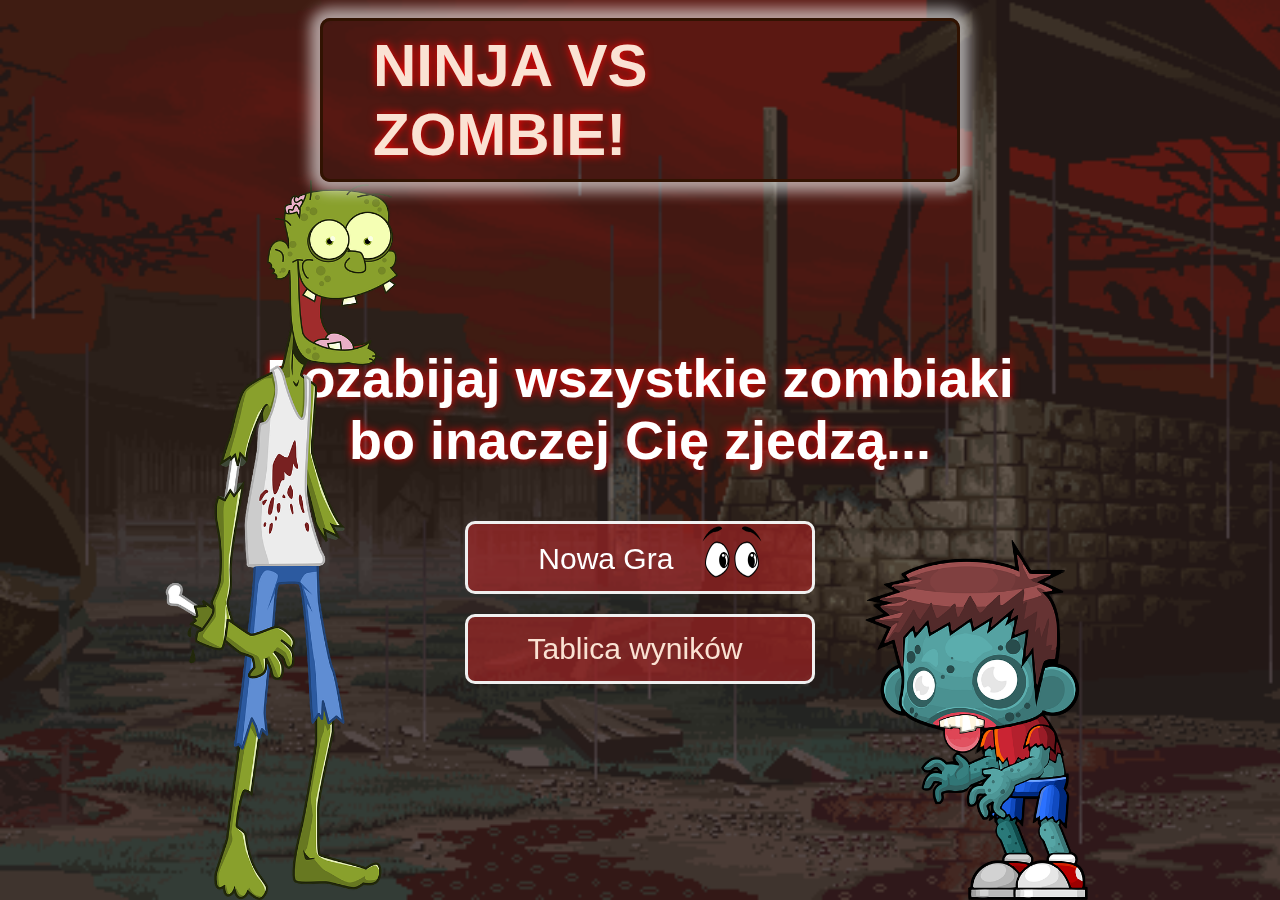
<file: index.html>
<!DOCTYPE html>
<html lang="en">

<head>
    <meta charset="UTF-8">
    <meta name="viewport" content="width=device-width, initial-scale=1.0">
    <title>Ninja vs Zombie</title>
    <link rel="stylesheet" href="https://pro.fontawesome.com/releases/v5.10.0/css/all.css"
        integrity="sha384-AYmEC3Yw5cVb3ZcuHtOA93w35dYTsvhLPVnYs9eStHfGJvOvKxVfELGroGkvsg+p" crossorigin="anonymous" />
    <link rel="preconnect" href="https://fonts.gstatic.com">
    <link href="https://fonts.googleapis.com/css2?family=Nova+Square&display=swap" rel="stylesheet">
    <link rel="stylesheet" href="./css/stylefirst.css">
</head>

<body>

    <h1 class="home-name">NINJA VS ZOMBIE!</h1>
    <div class="container">
        <div id="home" class="flex-column flex-center">
            <h1>Pozabijaj wszystkie zombiaki <br> bo inaczej Cię zjedzą...</h1>

            <img class="zombieImg" src="images/zombie-521243_1280.png" alt="zombie">
            <img class="litleZombie" src="images/male-1781413_640.png" alt="litlezombie">
            <a href="game.html" class="btn ">Nowa Gra <img class="eye" src="images/giphy.gif" alt="oko"></a>
            <a href="highscores.html" class="btn" id="highscore-btn">Tablica wyników <i class="fas fa-crown"></i></a>
        </div>
    </div>

</body>

</html>
</file>
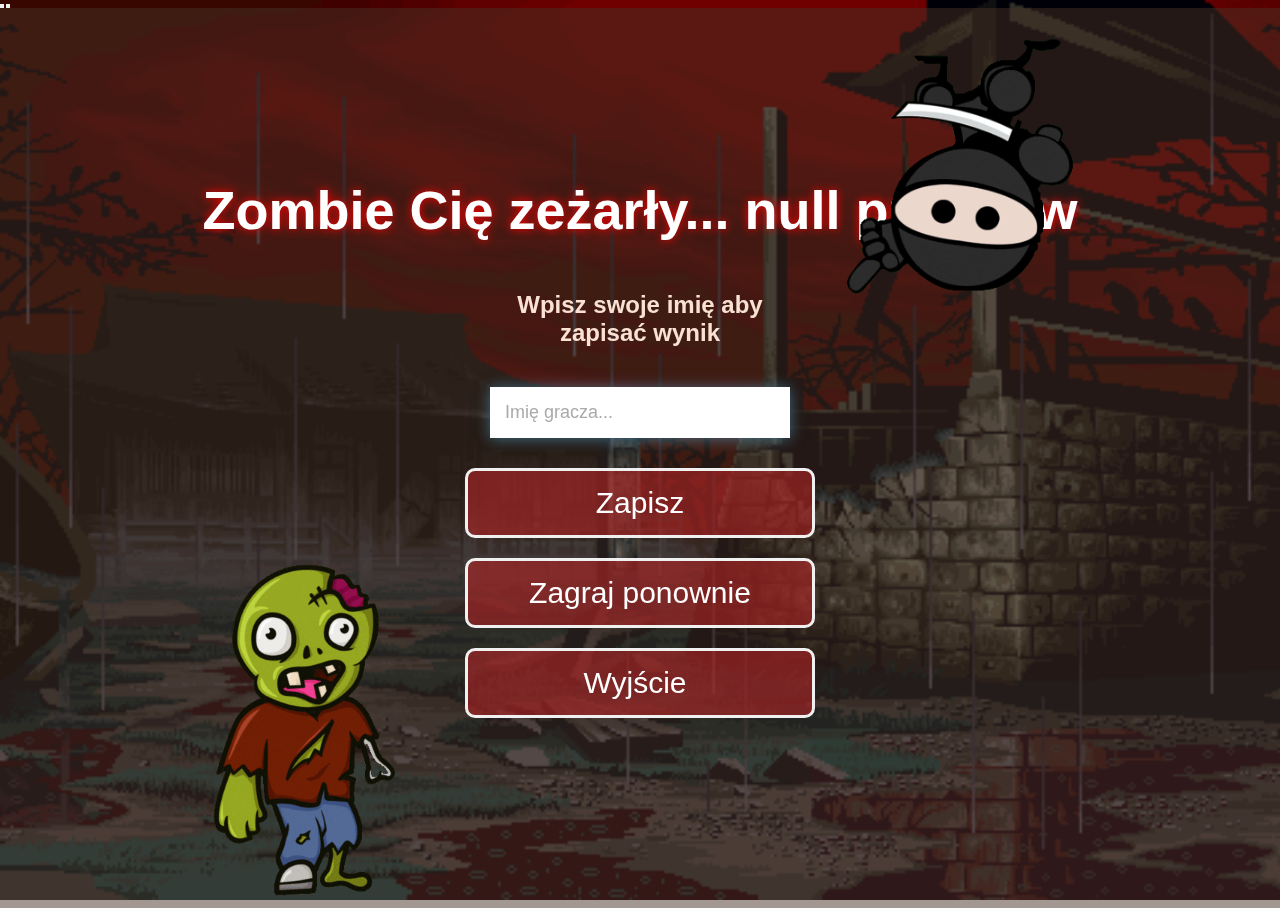
<file: end.html>
<!DOCTYPE html>
<html lang="en">

<head>
    <button id="bstop"><i class="fas fa-volume-mute"></i></button>
    <button id="bplay"><i class="fas fa-volume-up"></i></button>
    <meta charset="UTF-8">
    <meta name="viewport" content="width=device-width, initial-scale=1.0">
    <title>Document</title>
    <link rel="stylesheet" href="https://pro.fontawesome.com/releases/v5.10.0/css/all.css"
        integrity="sha384-AYmEC3Yw5cVb3ZcuHtOA93w35dYTsvhLPVnYs9eStHfGJvOvKxVfELGroGkvsg+p" crossorigin="anonymous" />
    <link rel="preconnect" href="https://fonts.gstatic.com">
    <link href="https://fonts.googleapis.com/css2?family=Nova+Square&display=swap" rel="stylesheet">
    <link rel="stylesheet" href="css/stylefirst.css">
</head>

<body>
    <div class="container">
        <div id="end" class="flex-center flex-column">
            <h1 id="finalScore">0</h1>
            <form class="end-form-container">
                <h2 id="end-text">Wpisz swoje imię aby zapisać wynik</h2>
                <input type="text" name="name" id="username" placeholder="Imię gracza...">
                <button class="btn" id="saveScoreBtn" type="submit" onclick="saveHighScore(event)"
                    disabled>Zapisz</button>
            </form>
            <a href="game.html" class="btn">Zagraj ponownie</a>
            <a href="index.html" class="btn">Wyjście <i class="fas fa-home"></i></a>
            <img class="zombieLoose" src="images/zombieLoose.gif" alt="bike">
            <img class="ninjaLoose" src="images/ninja.gif" alt="bike">
        </div>
    </div>
    <script src="js/end.js"></script>
</body>

</html>
</file>
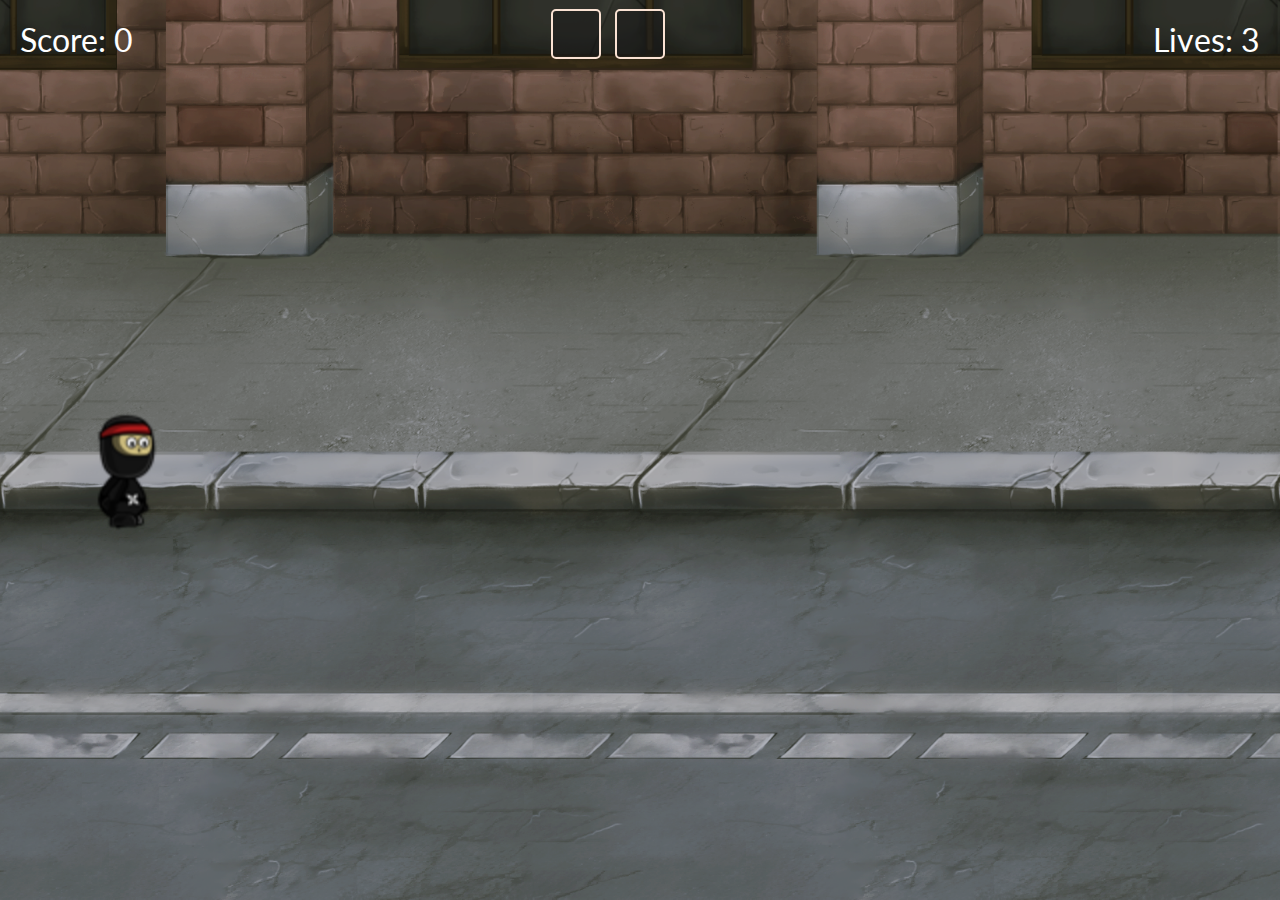
<file: game.html>
<!DOCTYPE html>
<html lang="en">


<head>
  <meta charset="UTF-8">
  <!-- <meta name="viewport" content="width=device-width, initial-scale=1.0"> -->
  <meta name="viewport" content="width=device-width, user-scalable=no">

  <title>Ninja vs zombie!</title>
  <link rel="stylesheet" href="https://pro.fontawesome.com/releases/v5.10.0/css/all.css"
    integrity="sha384-AYmEC3Yw5cVb3ZcuHtOA93w35dYTsvhLPVnYs9eStHfGJvOvKxVfELGroGkvsg+p" crossorigin="anonymous" />
  <link href="https://fonts.googleapis.com/css2?family=Lato&display=swap" rel="stylesheet">
  <link rel="stylesheet" href="css/style.css">
</head>

<body>
  <button id="bstop"><i class="fas fa-volume-mute"></i></button>
  <button id="bplay"><i class="fas fa-volume-up"></i></button>
  <div class="container" data-container>
    <div class="spaceship" data-spaceship></div>
    <section class="information">
      <article class="information__content" data-score>Scores: 0</article>
      <article class="information__content" data-lives>Lives: 3</article>
    </section>
    <div class="modal hide" data-modal>
      <div class="modal__content">
        <p class="modal__text" data-score-info>
          You loose! Start new game!
        </p>
        <button class="modal__button" data-button>MENU</button>
      </div>
    </div>
  </div>
  <script type="module" src="js/Game.js"></script>


</body>

</html>
</file>
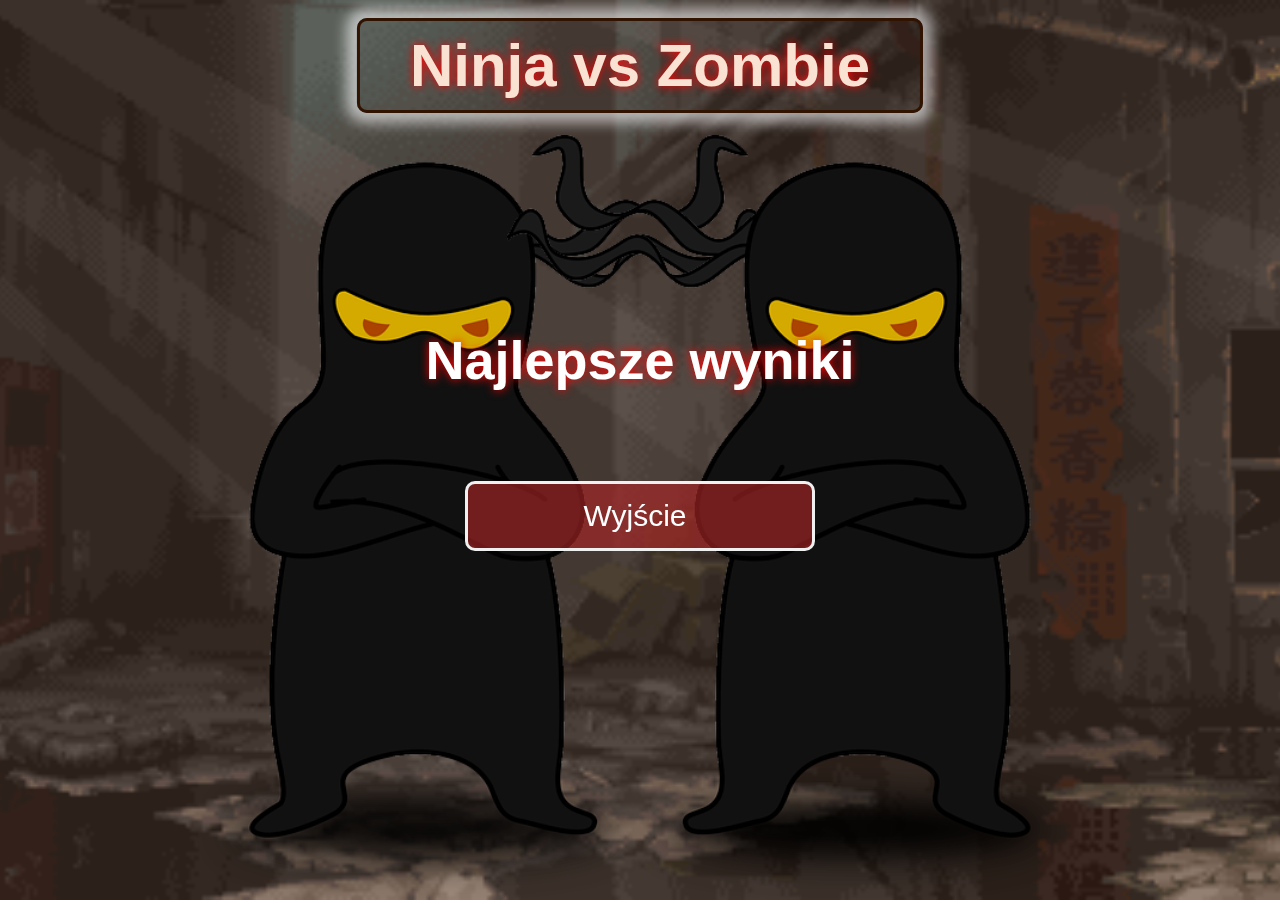
<file: highscores.html>
<!DOCTYPE html>
<html lang="en">

<head>
    <button id="bstop"><i class="fas fa-volume-mute"></i></button>
    <button id="bplay"><i class="fas fa-volume-up"></i></button>
    <meta charset="UTF-8">
    <meta name="viewport" content="width=device-width, initial-scale=1.0">
    <title>High Scores</title>
    <link rel="stylesheet" href="https://pro.fontawesome.com/releases/v5.10.0/css/all.css"
        integrity="sha384-AYmEC3Yw5cVb3ZcuHtOA93w35dYTsvhLPVnYs9eStHfGJvOvKxVfELGroGkvsg+p" crossorigin="anonymous" />
    <link rel="preconnect" href="https://fonts.gstatic.com">
    <link href="https://fonts.googleapis.com/css2?family=Nova+Square&display=swap" rel="stylesheet">
    <link rel="stylesheet" href="css/stylefirst.css">
    <link rel="stylesheet" href="css/highscores.css">
</head>

<body>
    <h1 class="home-name">Ninja vs Zombie</h1>
    <div class="container">
        <div id="highScores" class="flex-center flex-column">
            <img class="ninjaHighL" src="images/ninja-152415_640.png" alt="ninja">
            <img class="ninjaHighR" src="images/ninja-152415_640.png" alt="ninja">
            <h1 id="finalScore">Najlepsze wyniki</h1>
            <ul id="highScoresList">
            </ul>
            <a href="index.html" class="btn">Wyjście <i class="fas fa-home"></i></a>
        </div>
    </div>
    <script src="js/highscores.js"></script>
</body>

</html>
</file>
<file: css/stylefirst.css>
* {
    box-sizing: border-box;
    margin: 0;
    padding: 0;
    font-size: 62.5%;
    font-family: 'Arial';
}

body {
    overflow: hidden;
    background-image: url('../images/35c026d477407f8753824fb109b78dbf.gif');
    background-size: cover;
    background-repeat: no-repeat;
    background-position: bottom center;
    width: 100vw;
    height: 100vh;
}

/* #bstop,
#bplay {
    position: fixed;
    top: 5vh;
    left: 1vh;
    width: 50px;
    height: 50px;
    font-size: 40px;
    border-radius: 5px;
    line-height: 20px;
    z-index: 22;
    background-color: rgba(78, 42, 17, 0.281);
    color: rgb(250, 226, 211);
    cursor: pointer;
    border: 2px solid rgb(250, 226, 211);
}

#bstop {
    top: 15vh;
} */

#home {
    margin-top: 150px;
}

h1 {
    font-size: 5.4rem;
    color: rgb(255, 255, 255);
    margin-bottom: 5rem;
    text-shadow: 0 0 10px rgb(255, 2, 2);
}

h2 {
    font-size: 4rem;
    margin-bottom: 4rem;
}

.container {
    width: 100vw;
    height: 100vh;
    display: flex;
    justify-content: center;
    align-items: center;
    margin: 0 auto;
    padding: 2rem;
    background-color: rgba(70, 48, 36, 0.5);
    backdrop-filter: blur(.6px);
}

.home-name {
    position: fixed;
    top: 2vh;
    left: 50%;
    transform: translateX(-50%);
    margin-bottom: 100px;
    font-size: 60px;
    padding: 10px 50px;
    border: rgb(49, 19, 2) solid 3px;
    border-radius: 10px;
    color: rgb(250, 226, 211);
    box-shadow: 0rem 0rem 1.4rem 1rem rgba(251, 253, 255, 0.6);
    z-index: 10;
}

.flex-column {
    display: flex;
    flex-direction: column;
    text-align: center;
}

.flex-center {
    justify-content: center;
    align-items: center;
}

.justify-center {
    justify-content: center;
}

.text-center {
    text-align: center;
}

.hidden {
    display: none;
}

.btn {
    font-size: 3rem;
    padding: 1.5rem 0;
    width: 35rem;
    text-align: center;
    margin-bottom: 2rem;
    text-decoration: none;
    color: rgb(255, 255, 255);
    border: rgb(240, 240, 240) solid 3px;
    border-radius: 10px;
    background-color: rgba(172, 38, 38, 0.63);
}

.eye {
    height: 60px;
    width: 60px;
    margin: -20px;
    margin-left: 20px;
    margin-bottom: -10px;
}

.zombieImg {
    position: absolute;
    z-index: 200;
    bottom: 0%;
    left: 8%;
    height: 80vh;
}

.litleZombie {
    position: absolute;
    z-index: 200;
    bottom: 0%;
    right: 15%;
    height: 40vh;
    transform: scaleX(-1);
}

.zombieLoose {
    position: absolute;
    z-index: 200;
    bottom: 0%;
    left: 10%;
    height: 40vh;

}

.ninjaLoose {
    position: absolute;
    z-index: 200;
    top: 0%;
    right: 10%;
    height: 40vh;
    transform: scaleY(-1);
}

.btn:hover {
    cursor: pointer;
    box-shadow: 0 1rem 1.4rem 0 rgb(161, 161, 161);
    transition: transform 150ms;
    transform: scale(1.03);
}

.btn[disabled]:hover {
    cursor: not-allowed;
    box-shadow: none;
    transform: none;
    border: rgb(49, 19, 2) solid 3px;
}

#highscore-btn {
    color: rgb(250, 226, 211);
}

.fa-crown {
    font-size: 2.5rem;
    margin-left: 1rem;
}

.end-form-container {
    width: 100%;
    display: flex;
    flex-direction: column;
    align-items: center;
    max-width: 30rem;
}

input {
    margin-bottom: 1rem;
    width: 20rem;
    padding: 1.5rem;
    font-size: 1.8rem;
    border: none;
    box-shadow: 0 0.1rem 1.4rem 0 rgba(86, 185, 235, 0.5);

}

input::placeholder {
    color: #aaa;
}

#username {
    margin-bottom: 3rem;
    width: 100%;
    outline: none;
    color: rgb(0, 0, 0);
}

#end-text {
    font-size: 2.4rem;
    color: rgb(250, 226, 211);
    text-align: center;
}


.fa-home {
    margin-left: 1rem;
    font-size: 2rem;
    color: rgb(248, 248, 248);
}

@media(orientation: portrait) and (min-width: 360px) {

    body {
        background-size: cover;
    }

    #bstop,
    #bplay {
        display: none;
    }

    #bstop {

        top: 3vh;
        left: 6vw;
    }

    #home {
        margin-top: 15px;
    }


    .eye {
        height: 60px;
        width: 60px;
        margin: -20px;
        margin-left: 20px;
        margin-bottom: -10px;
    }

    .zombieImg {
        display: block;
        z-index: -1;
    }

    .litleZombie {
        display: none;
    }

    .zombieLoose {
        position: absolute;
        z-index: -1;
        bottom: 0%;
        left: 10%;
        height: 30vh;
    }

    .ninjaLoose {
        position: absolute;
        z-index: -1;
        top: 0%;
        right: 10%;
        height: 20vh;
        transform: scaleY(-1);
    }

    h1 {
        font-size: 3rem;
    }

    h2 {
        font-size: 2rem;
        margin-bottom: 2rem;
    }

    .container {
        padding: 1rem;
        width: 100vw;
    }

    .levels {
        width: 100vw;
    }


    .levelBtn {
        margin: 40vh auto auto;
    }

    .levelBtn a {
        width: 60vw;
    }

    .levelBtn p {
        top: 25vh;
        font-size: 35px;
        width: 100vw;
    }



    .home-name {
        margin-bottom: 20px;
        font-size: 30px;
        padding: 5px 0px;
        text-align: center;
        width: 90%;
    }

    .btn {
        font-size: 3rem;
        padding: 1.5rem 10px;
        width: 90%;
        margin-bottom: 2rem;
    }

    .back {
        width: 70vw;
    }


    .end-form-container {
        width: 100%;

        max-width: 30rem;

    }

    input {
        margin-bottom: 1rem;
        width: 20rem;
        padding: 1.5rem;
        font-size: 1.8rem;
    }



    #username {
        margin-bottom: 3rem;
        width: 100%;

    }

    #end-text {
        font-size: 2.4rem;

    }


    .fa-home {
        margin-left: 1rem;
        font-size: 2rem;

    }


}

@media(orientation: landscape) and (max-width: 800px) {

    #home {
        margin-top: 40px;
    }

    #bstop,
    #bplay {
        display: none;
    }

    #bstop {

        top: 1vh;
        left: .5vw;
    }

    h1 {

        font-size: 2.8rem;
        margin-bottom: 1rem;
    }

    h2 {
        font-size: 3rem;
        margin-bottom: 1rem;
    }

    .container {
        padding: 2rem;
    }

    .eye {
        height: 40px;
        width: 40px;
        margin: -20px;
        margin-left: 20px;
        margin-bottom: -10px;
    }

    .zombieImg {
        position: absolute;
        z-index: -1;
        bottom: 0%;
        left: 0%;
        height: 70vh;
    }

    .litleZombie {
        position: absolute;
        z-index: -1;
        bottom: 0%;
        right: 10%;
        height: 40vh;
        transform: scaleX(-1);
    }

    .zombieLoose {
        position: absolute;
        z-index: -1;
        bottom: 0%;
        left: 10%;
        height: 40vh;

    }

    .ninjaLoose {
        position: absolute;
        z-index: -1;
        top: 0%;
        right: 10%;
        height: 40vh;
        transform: scaleY(-1);
    }

    .levels {
        width: 100vw;
    }


    .levelBtn {
        margin: 40vh auto auto;
    }

    .levelBtn a {
        width: 35vw;
        margin-top: 1vh;
    }

    .levelBtn p {
        top: 25vh;
        font-size: 30px;
        width: 100vw;
    }



    .home-name {
        margin-bottom: 50px;
        font-size: 30px;
        padding: 5px;
        width: 60vw;
        text-align: center;
    }


    .btn {
        font-size: 2rem;
        padding: 1rem 0;
        width: 25rem;
        margin-bottom: .5rem;
    }

    .back {
        margin-top: 5vh;
        width: 40vw;
    }


    .fa-crown {
        font-size: 2.5rem;
        margin-left: 1rem;
    }

    .end-form-container {
        width: 100%;
        max-width: 30rem;
    }

    input {
        margin-top: -25px;
        margin-bottom: .3rem;
        width: 20rem;
        padding: 1.5rem;
        font-size: 1.4rem;
    }



    #username {
        margin-bottom: 1rem;
        width: 100%;
    }

    #end-text {
        font-size: 2rem;
    }


    .fa-home {
        margin-left: 1rem;
        font-size: 2rem;
    }
}
</file>
<file: css/style.css>
:root {
  --primary-color: #09fced;
  --secondary-color: #510303;
  --size-unit: 64px;
  --animation-time: 200ms;
  --explosion-animation-time: 600ms;
}


* {
  margin: 0;
  padding: 0;
  box-sizing: border-box;
}

*:focus {
  outline: none;
}


body {
  font-family: 'Lato', sans-serif;
  width: 100vw;
  height: 100vh;
  overflow: hidden;

}

#bstop,
#bplay {
  position: fixed;
  top: 1vh;
  left: 45%;
  transform: translateX(-50%);
  width: 50px;
  height: 50px;
  font-size: 40px;
  border-radius: 5px;
  line-height: 20px;
  z-index: 22;
  background-color: rgba(27, 27, 27, 0.555);
  color: rgb(250, 226, 211);
  cursor: pointer;
  border: 2px solid rgb(250, 226, 211);
}

#bstop {
  margin-left: 5%;
}


.container {
  width: 100vw;
  height: 100vh;
  background-image: url('../images/city.png');
  position: absolute;
  background-size: cover;
  background-position: bottom bottom;
  /* animation: BgGo 5s steps(200) infinite; */
  animation: BgGo 100s linear infinite;

}


@keyframes BgGo {
  from {
    background-position-x: 0%;

  }

  to {
    background-position-x: 100%;

  }
}

.quake {
  position: fixed;
  z-index: 100000000;
  background-color: #fff;
  /* animation: moveBg .3s linear infinite alternate, */
}



@keyframes moveBg {
  from {

    background-position-x: -3px;
    background-position-y: 3px;
  }

  to {

    background-position-x: 3px;
    background-position-y: -3px;
  }
}


.information {
  color: #fff;
  display: flex;
  justify-content: space-between;
  padding: 20px;
  font-size: 32px;
  z-index: 2;
  position: relative;
}



.modal {
  width: 100vw;
  height: 100vh;
  background-color: #000;
  /* background-image: url('../images/blizzardskull.png');
  background-size: cover;
  background-repeat: no-repeat; */

  position: absolute;
  top: 0;
  left: 0;
  z-index: 3;
  display: flex;
  color: #fff;
  justify-content: center;
  align-items: center;
}

.modal__content {
  position: relative;
  display: flex;
  flex-direction: column;
}

.modal__text {
  font-size: 42px;
  text-align: center;
}

.modal__button {
  width: 40%;
  padding: 10px 0px;
  background-color: rgb(134, 16, 16);
  border: 3px solid rgb(179, 179, 179);
  color: rgb(179, 179, 179);
  cursor: pointer;
  font-size: 42px;
  margin: 20px auto 0;
  outline: none;
  transition: box-shadow 0.1s;
  border-radius: 10px;
}

.modal__button:hover {
  box-shadow: 0px 0px 20px 5px var(--primary-color);
}

.spaceship {
  width: calc(var(--size-unit) *2);
  height: 103px;
  background-image: url('../images/ship.png');
  animation: move-16-units-X .5s steps(8) infinite;
  position: fixed;
  transform: scale(2);
}

.ghost {
  background-image: url('../images/ghost.gif');
  background-size: cover;
  width: 100px;
  height: 100px;
  position: absolute;
}


.enemy,
.enemy-red {
  width: var(--size-unit);
  height: var(--size-unit);
  background-image: url('../images/enemy.png');
  animation: move-5-units-X var(--animation-time) steps(5) infinite;
  z-index: 1;
  position: absolute;
  transform: scale(1.5);
}

.enemy-red {
  background-image: url('../images/enemy-red.png');
  transform: scale(1);
}

.enemy--big {
  width: calc(var(--size-unit) *2);
  height: 188px;
  background-image: url('../images/enemy-big.png');
  animation: move-16-units-X .5s steps(8) infinite;
  position: absolute;
}


@keyframes move-12-units-X {
  from {
    background-position-x: 0px;
  }

  to {
    background-position-x: calc(var(--size-unit) * -32);
  }
}

.enemy--huge {
  width: calc(var(--size-unit) *2);
  height: 201px;
  background-image: url('../images/enemy-huge.png');
  animation: move-16-units-X .8s steps(8) infinite;
  position: absolute;
  transform: scale(1.1);
}


.enemy--boss {
  width: calc(var(--size-unit) *2);
  height: 219px;
  background-image: url('../images/boss.png');
  animation: move-16-units-X .8s steps(8) infinite;
  position: absolute;
  transform: scale(1);
}



.enemy--asteroid {
  width: var(--size-unit);
  height: var(--size-unit);
  background-position: center;
  background-size: contain;
  background-repeat: no-repeat;
  background-image: url('../images/aestroid_brown.png');
  animation: move-asteroid 2000ms steps(100) infinite;
  position: absolute;

}

.enemy--shot {

  background-image: url('../images/bat.gif');
  background-size: cover;
  width: var(--size-unit);
  height: var(--size-unit);
  position: absolute;
  transform: scaleX(-1);
}


@keyframes move-asteroid {
  from {
    transform: rotate(0deg);
  }

  to {
    transform: rotate(360deg);
  }
}

.explosion {
  width: var(--size-unit);
  height: var(--size-unit);
  background-image: url('../images/explosion.png');
  animation: move-17-units-X var(--explosion-animation-time) steps(17) forwards;
  position: absolute;
}

.explosion--big {
  width: var(--size-unit);
  height: var(--size-unit);
  background-image: url('../images/explosion.png');
  animation: move-17-units-X var(--explosion-animation-time) steps(17) forwards;
  position: absolute;
  transform: scale(4);
}

.explosion--bigBlue {
  width: var(--size-unit);
  height: var(--size-unit);
  background-image: url('../images/explosion-blue.png');
  animation: move-17-units-X var(--explosion-animation-time) steps(17) forwards;
  position: absolute;
  transform: scale(2);
}

.explosion--huge {
  width: calc(var(--size-unit) *2);
  height: calc(var(--size-unit) *2);
  background-image: url('../images/explosion-big.png');
  animation: move-34-units-X var(--explosion-animation-time) steps(17) forwards;
  position: absolute;
  transform: scale(5);

}

.explosion--boss {
  width: calc(var(--size-unit) *2);
  height: calc(var(--size-unit) *2);
  background-image: url('../images/explosion-big.png');
  animation: move-34-units-X 2s steps(17) forwards;
  position: absolute;
  transform: scale(5);
}

.missile {
  background-image: url('../images/star.png');
  background-size: cover;
  width: 48px;
  height: 43px;
  position: absolute;
  animation: rotationStar .8s linear infinite;
}

@keyframes rotationStar {
  0% {
    transform: rotate(0);
  }

  100% {
    transform: rotate(360deg);
  }
}


.enemy-missile {
  background-image: url('../images/bullet.png');
  background-size: cover;
  width: 12px;
  height: 24px;
  position: absolute;
}

@keyframes move-4-units-X {
  from {
    background-position-x: 0px;
  }

  to {
    background-position-x: calc(var(--size-unit) * -4);
  }
}

@keyframes move-6-units-X {
  from {
    background-position-x: 0px;
  }

  to {
    background-position-x: calc(var(--size-unit) * -6);
  }
}

@keyframes move-34-units-X {
  from {
    background-position-x: 0px;
  }

  to {
    background-position-x: calc(var(--size-unit) * -34);
  }
}


@keyframes move-17-units-X {
  from {
    background-position-x: 0px;
  }

  to {
    background-position-x: calc(var(--size-unit) * -17);
  }
}

@keyframes move-16-units-X {
  from {
    background-position-x: 0px;
  }

  to {
    background-position-x: calc(var(--size-unit) * -16);
  }
}


@keyframes move-8-units-X {
  from {
    background-position-x: 0px;
  }

  to {
    background-position-x: calc(var(--size-unit) * -8);
  }
}

@keyframes move-5-units-X {
  from {
    background-position-x: 0px;
  }

  to {
    background-position-x: calc(var(--size-unit) * -5);
  }
}

.hide {
  display: none;
}

.hit {
  background-color: var(--secondary-color);
}

.shoot {
  display: none;
  height: 45px;
  width: 45px;
  font-size: 25px;
  position: fixed;
  bottom: 5vh;
  right: 8vw;
  background-size: 100%;
  background-repeat: no-repeat;
  background-position: center;
  background-color: rgba(235, 0, 0, 0.171);
  border: 2px solid white;
  border-radius: 20px;
  z-index: 100;
}


.leftMove {
  display: none;
  height: 40px;
  width: 40px;
  font-size: 25px;
  position: fixed;
  bottom: 8vh;
  left: 1vw;

  background-size: 100%;
  background-repeat: no-repeat;
  background-position: center;
  background-color: transparent;
  border: none;
  transform: rotate(180deg);

}

.rightMove {
  display: none;
  height: 40px;
  width: 40px;
  font-size: 25px;
  position: fixed;
  bottom: 8vh;
  left: 17vw;
  background-size: 100%;
  background-repeat: no-repeat;
  background-position: center;
  background-color: transparent;
  border: none;

}

.upMove {
  display: none;
  height: 40px;
  width: 40px;
  font-size: 25px;
  position: fixed;
  bottom: 15vh;
  left: 9vw;
  background-size: 100%;
  background-repeat: no-repeat;
  background-position: center;
  background-color: transparent;
  border: none;
  transform: rotate(-90deg);

}

.downMove {
  display: none;
  height: 40px;
  width: 40px;
  font-size: 25px;
  position: fixed;
  bottom: 1vh;
  left: 9vw;
  background-size: 100%;
  background-repeat: no-repeat;
  background-position: center;
  background-color: transparent;
  border: none;
  transform: rotate(90deg);

}



@media(orientation:portrait) {

  body {
    width: 100vw;
    height: 100vh;
    overflow: hidden;
  }

  .container {
    width: 100%;
    height: 100%;
    overflow: hidden;
  }


  .shoot {
    display: block;
  }

  .atomBomb {
    display: block;
  }

  .leftMove {
    display: block;
  }

  .rightMove {
    display: block;
  }

  .upMove {
    display: block;
  }

  .downMove {
    display: block;
  }

  #bstop,
  #bplay {
    position: fixed;
    top: 1vh;
    left: 45%;
    transform: translateX(-50%);
    width: 25px;
    height: 25px;
    font-size: 20px;
    border-radius: 5px;
    line-height: 12.5px;
    z-index: 22;
    background-color: rgba(27, 27, 27, 0.555);
    color: rgb(250, 226, 211);
    cursor: pointer;
    border: 2px solid rgb(250, 226, 211);
  }

  #bstop {
    margin-left: 15%;
  }


}

@media(orientation:landscape) and (max-width: 1023px) {
  .shoot {
    display: block;
  }

  .leftMove {
    display: block;
    bottom: 10vh;
  }

  .rightMove {
    display: block;
    left: 13vw;
    bottom: 10vh;
  }

  .upMove {
    display: block;
    left: 7vw;
    bottom: 19vh;
  }

  .downMove {
    display: block;
    left: 7vw;
  }

  #bstop,
  #bplay {
    position: fixed;
    top: 1vh;
    left: 45%;
    transform: translateX(-50%);
    width: 25px;
    height: 25px;
    font-size: 20px;
    border-radius: 5px;
    line-height: 12.5px;
    z-index: 22;
    background-color: rgba(27, 27, 27, 0.555);
    color: rgb(250, 226, 211);
    cursor: pointer;
    border: 2px solid rgb(250, 226, 211);
  }

  #bstop {
    margin-left: 15%;
  }
}
</file>
<file: css/highscores.css>
body {
    color: #fff;
    background-image: url(../images/vsZ2M.gif);
    background-size: cover;
    background-repeat: no-repeat;
    background-position: center center;
    /* backdrop-filter: blur(1px); */
    overflow: hidden;
    width: 100vw;
    height: 100vh;
}

#highScoresList {
    list-style: none;
    margin-bottom: 4rem;
}

.high-score {
    font-size: 2.8rem;
    margin-bottom: 2rem;
}

.ninjaHighR {
    position: absolute;
    z-index: -2;
    bottom: 0%;
    right: 15%;
    height: 85vh;
}

.ninjaHighL {
    position: absolute;
    z-index: -2;
    bottom: 0%;
    left: 15%;
    height: 85vh;
    transform: scaleX(-1);
}

#bstop,
#bplay {
    display: none;
}

@media(orientation: portrait) and (min-width: 360px) {
    body {
        background-size: cover;
        overflow: hidden;
        height: 100vh;
        width: 100vw;
    }

    .ninjaHighR {
        display: none;
    }

    .ninjaHighL {
        position: absolute;
        z-index: -2;
        bottom: 0%;
        left: 10%;
        height: 85vh;
        transform: scaleX(-1);
    }
}

@media(orientation: landscape) and (max-width: 800px) {

    .high-score {
        font-size: 1.8rem;
        margin-bottom: 0.5rem;
    }

    #highScoresList {
        list-style: none;
        margin: 2rem;

    }

    #finalScore {
        margin: 50px 0 0;
    }

}
</file>
